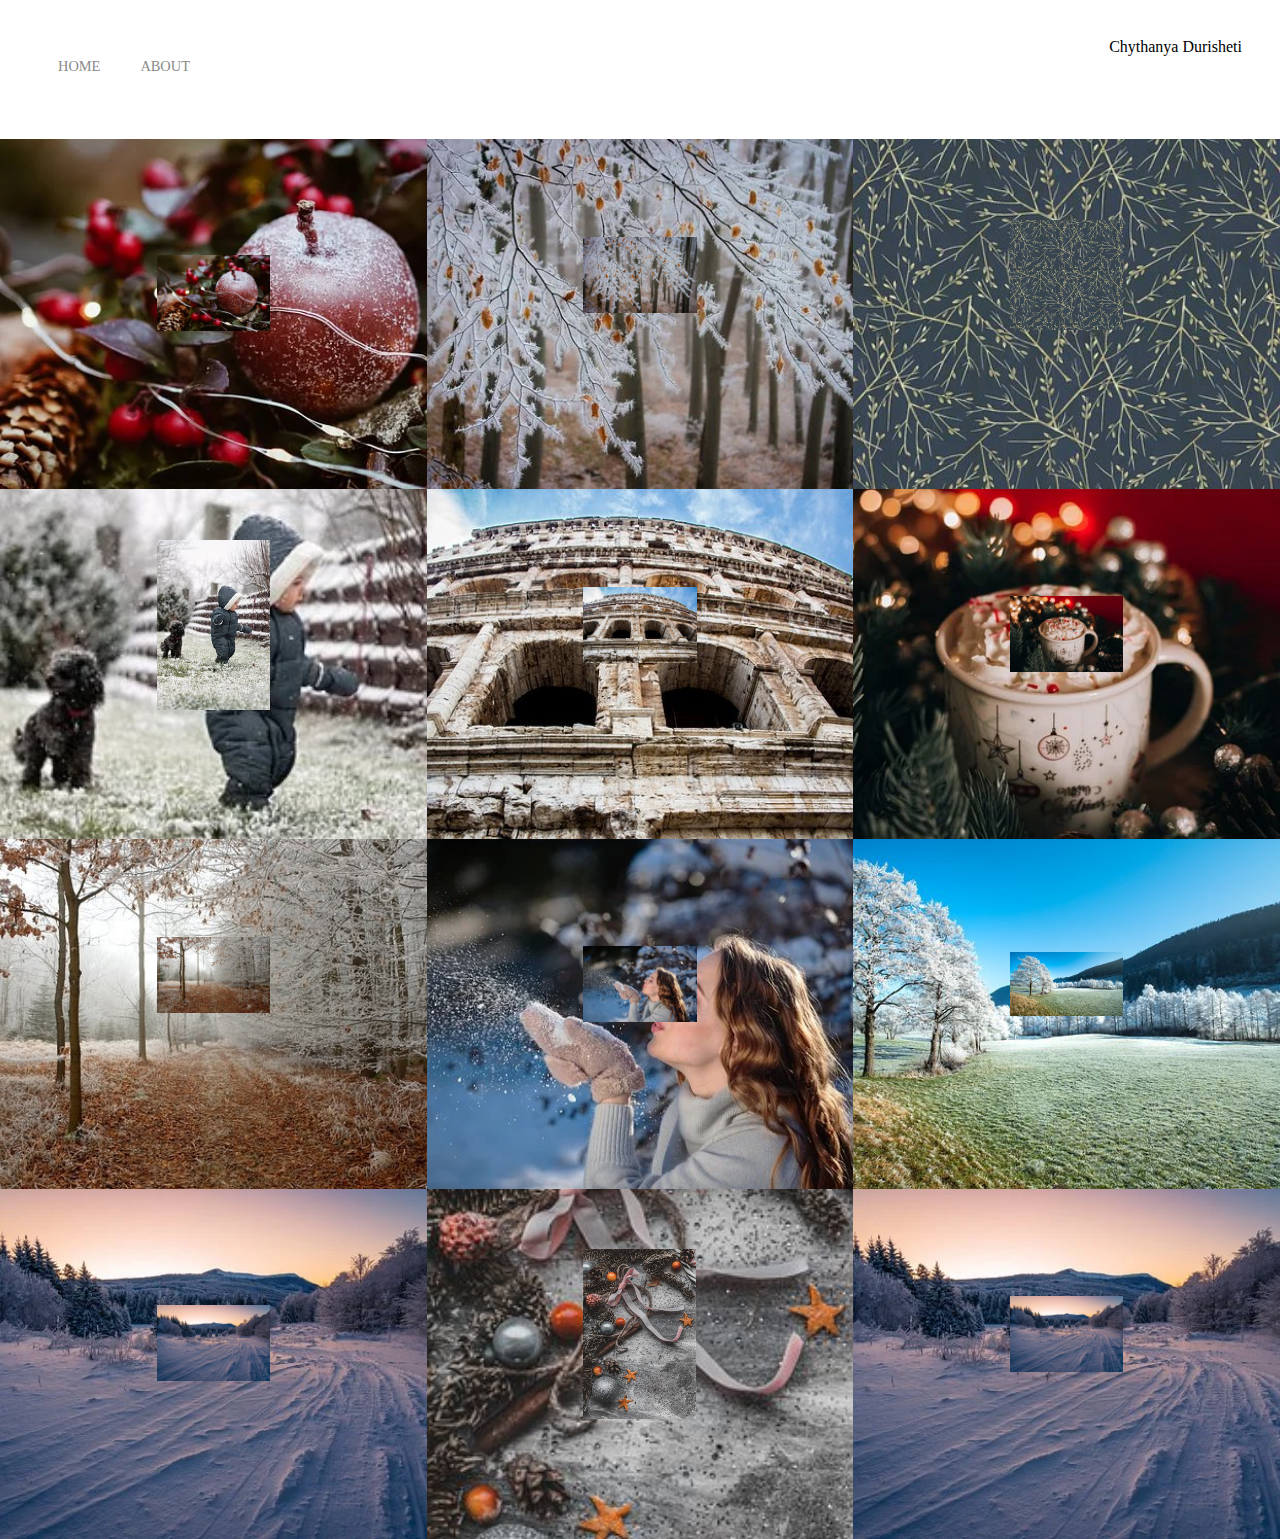
<file: trav2/index.html>
<!DOCTYPE html>
<html>

<head>
    <meta charset="utf-8">
    <title>Page Title</title>
    <link rel="stylesheet" href="css/styles.css">
</head>

<body>
    <div class="container">
        <div class="nav-wrapper">
            <div class="left-side">
                <div class="nav-link-wrapper">
                    <a href="index.html">Home</a>
                </div>
                <div class="nav-link-wrapper">
                    <a href="about.html">About</a>
                </div>
            </div>
            <div class="right-side">
                <div class="brand">
                    <div>Chythanya Durisheti</div>
                </div>
            </div>
        </div>
    </div>
    <div class="content-wrapper">

        <div class="portfolio-items-wrapper">


            <div class="portfolio-item-wrapper">
                <div class="portfolio-img-background" style="background-image:url(images/advent-5784271__340.webp)">
                </div>

                <div class="img-text-wrapper">
                    <div class="logo-wrapper">
                        <img src="images/advent-5784271__340.webp" alt="">
                    </div>
                    <div class="subtitle">
                        "Nothing burns like the cold."
                    </div>
                </div>
            </div>

            <div class="portfolio-item-wrapper">
                <div class="portfolio-img-background" style="background-image:url(images/beech-5798039__340.webp)">
                </div>

                <div class="img-text-wrapper">
                    <div class="logo-wrapper">
                        <img src="images/beech-5798039__340.webp" alt="">
                    </div>
                    <div class="subtitle">
                        "In the depth of winter, I finally learned that there was in me an invincible summer."


                    </div>
                </div>
            </div>

            <div class="portfolio-item-wrapper">
                <div class="portfolio-img-background" style="background-image:url(images/branches-4211837__340.webp)">
                </div>

                <div class="img-text-wrapper">
                    <div class="logo-wrapper">
                        <img src="images/branches-4211837__340.webp" alt="">
                    </div>
                    <div class="subtitle">
                        "They who sing through the summer must dance in the winter."
                    </div>
                </div>
            </div>

            <div class="portfolio-item-wrapper">
                <div class="portfolio-img-background" style="background-image:url(images/child-5271290__340.webp)">
                </div>

                <div class="img-text-wrapper">
                    <div class="logo-wrapper">
                        <img src="images/child-5271290__340.webp" alt="">
                    </div>
                    <div class="subtitle">
                        "How many lessons of faith and beauty we should lose, if there were no winter in our year!"
                    </div>
                </div>
            </div>

            <div class="portfolio-item-wrapper">
                <div class="portfolio-img-background" style="background-image:url(images/colosseum-5773684__340.jpg)">
                </div>

                <div class="img-text-wrapper">
                    <div class="logo-wrapper">
                        <img src="images/colosseum-5773684__340.jpg" alt="">
                    </div>
                    <div class="subtitle">
                        "People don't notice whether it's winter or summer when they're happy."
                    </div>
                </div>
            </div>

            <div class="portfolio-item-wrapper">
                <div class="portfolio-img-background" style="background-image:url(images/cup-5752775__340.webp)">
                </div>

                <div class="img-text-wrapper">
                    <div class="logo-wrapper">
                        <img src="images/cup-5752775__340.webp" alt="">
                    </div>
                    <div class="subtitle">
                        "Winter forms our character and brings out our best."


                    </div>
                </div>
            </div>

            <div class="portfolio-item-wrapper">
                <div class="portfolio-img-background" style="background-image:url(images/forest-path-2141331__340.jpg)">
                </div>

                <div class="img-text-wrapper">
                    <div class="logo-wrapper">
                        <img src="images/forest-path-2141331__340.jpg" alt="">
                    </div>
                    <div class="subtitle">
                        "I pray this winter be gentle and kind—a season of rest from the wheel of the mind."
                    </div>
                </div>
            </div>

            <div class="portfolio-item-wrapper">
                <div class="portfolio-img-background" style="background-image:url(images/girl-4898696__340.webp)">
                </div>

                <div class="img-text-wrapper">
                    <div class="logo-wrapper">
                        <img src="images/girl-4898696__340.webp" alt="">
                    </div>
                    <div class="subtitle">
                        "No winter lasts forever; no spring skips its turn."


                    </div>
                </div>
            </div>

            <div class="portfolio-item-wrapper">
                <div class="portfolio-img-background" style="background-image:url(images/hoarfrost-4739176__340.jpg)">
                </div>

                <div class="img-text-wrapper">
                    <div class="logo-wrapper">
                        <img src="images/hoarfrost-4739176__340.jpg" alt="">
                    </div>
                    <div class="subtitle">
                        "One kind word can warm three winter months.
                    </div>
                </div>
            </div>

            <div class="portfolio-item-wrapper">
                <div class="portfolio-img-background" style="background-image:url(images/winter-4963715__340.webp)">
                </div>

                <div class="img-text-wrapper">
                    <div class="logo-wrapper">
                        <img src="images/winter-4963715__340.webp" alt="">
                    </div>
                    <div class="subtitle">
                        “Every winter has its spring.”
                    </div>
                </div>
            </div>

            <div class="portfolio-item-wrapper">
                <div class="portfolio-img-background" style="background-image:url(images/new-years-eve-4686590__340.jpg)">
                </div>

                <div class="img-text-wrapper">
                    <div class="logo-wrapper">
                        <img src="images/new-years-eve-4686590__340.jpg" alt="">
                    </div>
                    <div class="subtitle">
                        “Winter passes and one remembers one's perseverance.”
                    </div>
                </div>
            </div>

            <div class="portfolio-item-wrapper">
                <div class="portfolio-img-background" style="background-image:url(images/winter-4963715__340.webp)">
                </div>

                <div class="img-text-wrapper">
                    <div class="logo-wrapper">
                        <img src="images/winter-4963715__340.webp" alt="">
                    </div>
                    <div class="subtitle">
                        "O, wind, if winter comes, can spring be far behind?"
                    </div>
                </div>
            </div>
        </div>
    </div>
    </div>
    </div>
    </div>

    </div>
</body>
<script>
        const portfolioItems = document.querySelectorAll('.portfolio-item-wrapper')

        portfolioItems.forEach(portfolioItems => {
            portfolioItems.addEventListener('mouseover', () => {
                console.log(portfolioItems.childNodes[1].classList); 
                portfolioItems.childNodes[1].classList.add('img-darken');
            })
        

        portfolioItems.addEventListener('mouseout', () => {
                console.log(portfolioItems.childNodes[1].classList); 
                portfolioItems.childNodes[1].classList.remove('img-darken');
            })
     
        })
</script>

</html>
</file>
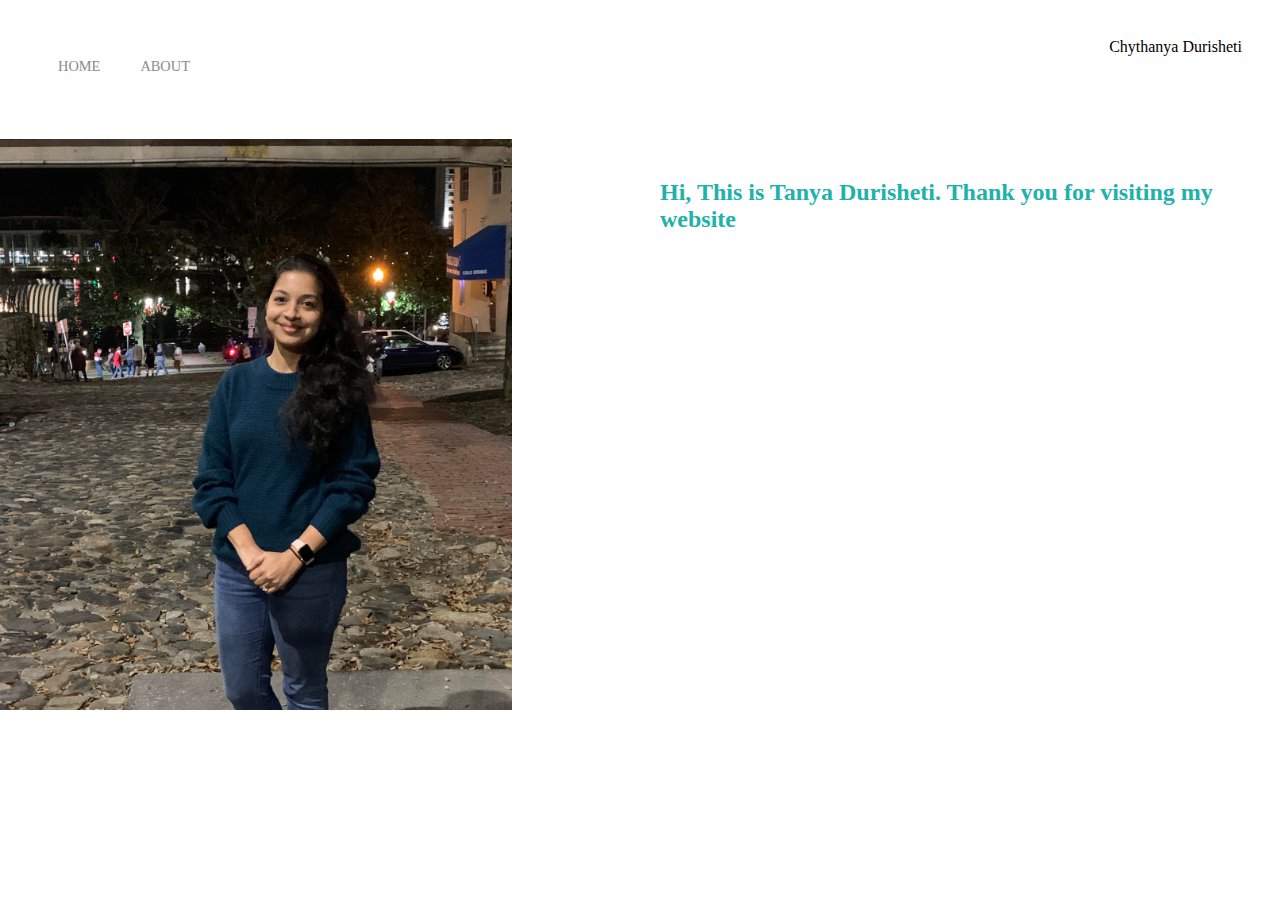
<file: trav2/about.html>
<!DOCTYPE html>
<html>

<head>
    <meta charset="utf-8">
    <title>About</title>
    <link rel="stylesheet" href="css/styles.css">
</head>

<body>
    <div class="container">
        <div class="nav-wrapper">
            <div class="left-side">
                <div class="nav-link-wrapper">
                    <a href="index.html">Home</a>
                </div>
                <div class="nav-link-wrapper">
                    <a href="about.html">About</a>
                </div>
            </div>
            <div class="right-side">
                <div class="brand">
                    <div>Chythanya Durisheti</div>
                </div>
            </div>
        </div>
    </div>
    <div class="content-wrapper">
        <div class="two-column-wrapper">
            <div class="profile-image-wrapper">
                <img src="images/tanya.jpg">
            </div>
            <div class="profile-content-wrapper">
                <h2>Hi, This is Tanya Durisheti. Thank you for visiting my website</h2>


            </div>
        </div>
    </div>

</body>

</html>
</file>
<file: trav2/css/styles.css>
body {
  margin: 0px;
}
.container {
  display: grid;
  grid-template-columns: 1fr;
}

.nav-wrapper {
  display: flex;
  justify-content: space-between;
  padding: 38px;
}
.left-side {
  display: flex;
}
.nav-wrapper > .left-side > div {
  margin: 20px;
  font-size: 0.9em;
  text-transform: uppercase;
}
.nav-link-wrapper {
  height: 22px;
  border-bottom: 1px solid transparent;
  transition: border-bottom 0.5s;
}

.nav-link-wrapper a {
  color: #8a8a8a;
  text-decoration: none;
  transition: color 0.5s;
}
.nav-link-wrapper:hover {
  border-bottom: 1px solid black;
}
.nav-link-wrapper a:hover {
  color: black;
}

.portfolio-items-wrapper {
  display: grid;
  grid-template-columns: 1fr 1fr 1fr;
}

.portfolio-item-wrapper {
  position: relative;
}

.portfolio-img-background {
  height: 350px;
  width: 100%;
  background-size: cover;
  background-position: center;
  background-repeat: no-repeat;
}
.img-text-wrapper {
  position: absolute;
  top: 0;
  display: flex;
  flex-direction: column;
  justify-content: center;
  align-items: center;
  height: 100%;
  text-align: center;
  padding-left: 100px;
  padding-right: 100px;
}
.logo-wrapper img {
  width: 50%;
  margin-bottom: 20px;
}
.img-text-wrapper .subtitle {
  transition: 1s;
  font-weight: 600;
  color: transparent;
}
.img-text-wrapper:hover .subtitle {
  font-weight: 600;
  color: seagreen;
}
.img-darken {
  transition: 1s;
  filter: brightness(10%);
}

.two-column-wrapper {
  display: grid;
  grid-template-columns: 1fr 1fr;
}
.profile-image-wrapper img {
  width: 80%;
}
.profile-content-wrapper {
  padding: 20px;
}
.profile-content-wrapper h2 {
  color: lightseagreen;
}
</file>
